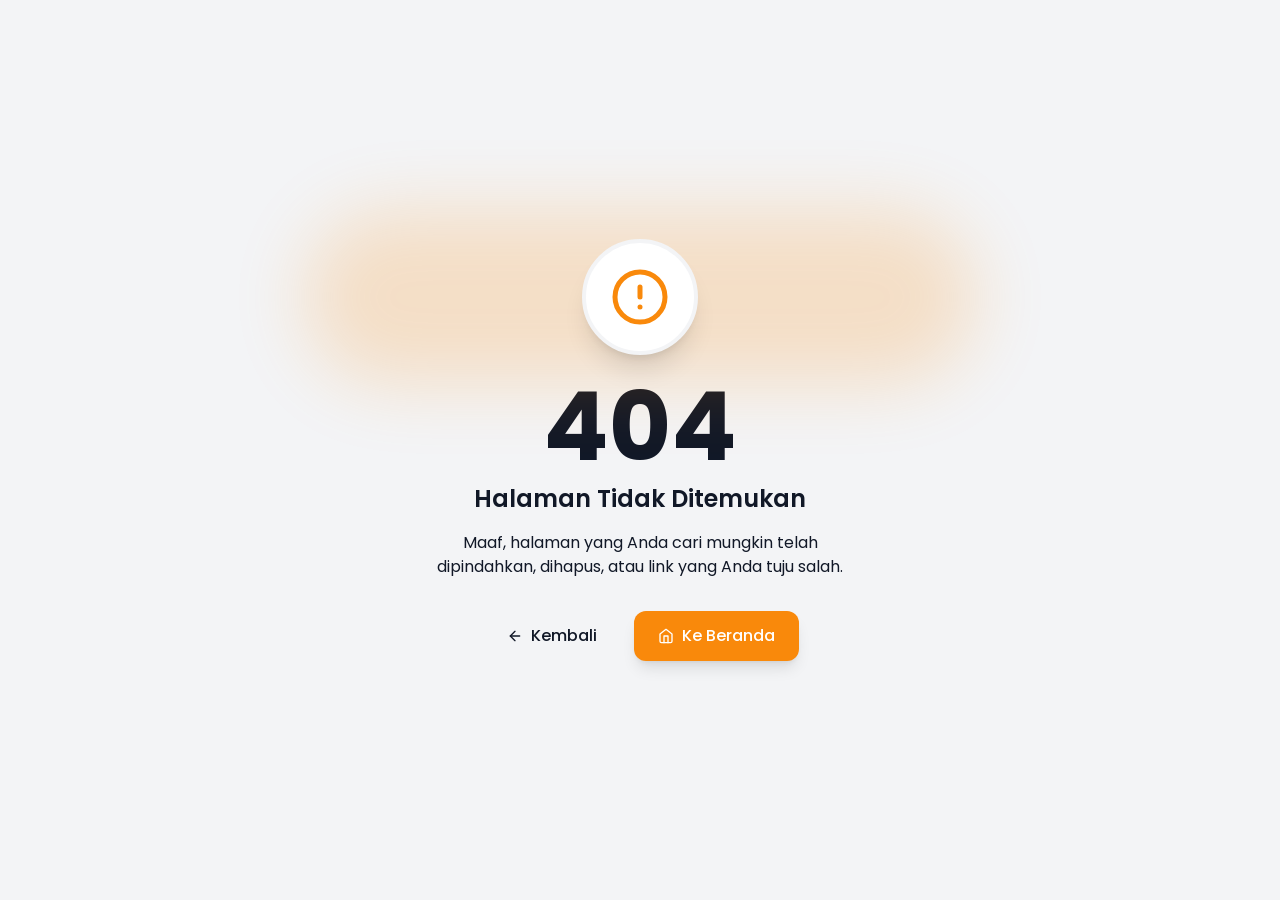
<file: index.html>
<!DOCTYPE html>
<html lang="en">
  <head>
    <meta charset="UTF-8" />
    <link rel="icon" type="image/svg+xml" href="/logo.svg" />
    <meta name="viewport" content="width=device-width, initial-scale=1.0" />
    <title>Aset Faznet</title>
    <script type="module" crossorigin src="/assets/index-B2pGBEc1.js"></script>
    <link rel="stylesheet" crossorigin href="/assets/index-CF3616uo.css">
  </head>
  <body>
    <div id="root"></div>
  </body>
</html>
</file>
<file: assets/index-CF3616uo.css>
@import"https://fonts.googleapis.com/css2?family=Poppins:wght@300;400;500;600;700&display=swap";@layer components;@layer properties{@supports (((-webkit-hyphens:none)) and (not (margin-trim:inline))) or ((-moz-orient:inline) and (not (color:rgb(from red r g b)))){*,:before,:after,::backdrop{--tw-translate-x:0;--tw-translate-y:0;--tw-translate-z:0;--tw-scale-x:1;--tw-scale-y:1;--tw-scale-z:1;--tw-rotate-x:initial;--tw-rotate-y:initial;--tw-rotate-z:initial;--tw-skew-x:initial;--tw-skew-y:initial;--tw-space-y-reverse:0;--tw-space-x-reverse:0;--tw-border-style:solid;--tw-leading:initial;--tw-font-weight:initial;--tw-tracking:initial;--tw-shadow:0 0 #0000;--tw-shadow-color:initial;--tw-shadow-alpha:100%;--tw-inset-shadow:0 0 #0000;--tw-inset-shadow-color:initial;--tw-inset-shadow-alpha:100%;--tw-ring-color:initial;--tw-ring-shadow:0 0 #0000;--tw-inset-ring-color:initial;--tw-inset-ring-shadow:0 0 #0000;--tw-ring-inset:initial;--tw-ring-offset-width:0px;--tw-ring-offset-color:#fff;--tw-ring-offset-shadow:0 0 #0000;--tw-blur:initial;--tw-brightness:initial;--tw-contrast:initial;--tw-grayscale:initial;--tw-hue-rotate:initial;--tw-invert:initial;--tw-opacity:initial;--tw-saturate:initial;--tw-sepia:initial;--tw-drop-shadow:initial;--tw-drop-shadow-color:initial;--tw-drop-shadow-alpha:100%;--tw-drop-shadow-size:initial;--tw-backdrop-blur:initial;--tw-backdrop-brightness:initial;--tw-backdrop-contrast:initial;--tw-backdrop-grayscale:initial;--tw-backdrop-hue-rotate:initial;--tw-backdrop-invert:initial;--tw-backdrop-opacity:initial;--tw-backdrop-saturate:initial;--tw-backdrop-sepia:initial;--tw-duration:initial;--tw-ease:initial}}}@layer theme{:root,:host{--font-sans:ui-sans-serif,system-ui,sans-serif,"Apple Color Emoji","Segoe UI Emoji","Segoe UI Symbol","Noto Color Emoji";--font-mono:ui-monospace,SFMono-Regular,Menlo,Monaco,Consolas,"Liberation Mono","Courier New",monospace;--color-red-500:oklch(63.7% .237 25.331);--color-red-600:oklch(57.7% .245 27.325);--color-amber-500:oklch(76.9% .188 70.08);--color-amber-600:oklch(66.6% .179 58.318);--color-yellow-400:oklch(85.2% .199 91.936);--color-yellow-500:oklch(79.5% .184 86.047);--color-yellow-600:oklch(68.1% .162 75.834);--color-green-500:oklch(72.3% .219 149.579);--color-emerald-500:oklch(69.6% .17 162.48);--color-emerald-600:oklch(59.6% .145 163.225);--color-blue-500:oklch(62.3% .214 259.815);--color-blue-600:oklch(54.6% .245 262.881);--color-purple-500:oklch(62.7% .265 303.9);--color-slate-100:oklch(96.8% .007 247.896);--color-slate-900:oklch(20.8% .042 265.755);--color-gray-200:oklch(92.8% .006 264.531);--color-black:#000;--color-white:#fff;--spacing:.25rem;--container-sm:24rem;--container-md:28rem;--container-3xl:48rem;--container-4xl:56rem;--container-6xl:72rem;--container-7xl:80rem;--text-xs:.75rem;--text-xs--line-height:calc(1/.75);--text-sm:.875rem;--text-sm--line-height:calc(1.25/.875);--text-base:1rem;--text-base--line-height: 1.5 ;--text-lg:1.125rem;--text-lg--line-height:calc(1.75/1.125);--text-xl:1.25rem;--text-xl--line-height:calc(1.75/1.25);--text-2xl:1.5rem;--text-2xl--line-height:calc(2/1.5);--text-3xl:1.875rem;--text-3xl--line-height: 1.2 ;--text-4xl:2.25rem;--text-4xl--line-height:calc(2.5/2.25);--text-6xl:3.75rem;--text-6xl--line-height:1;--text-8xl:6rem;--text-8xl--line-height:1;--font-weight-normal:400;--font-weight-medium:500;--font-weight-semibold:600;--font-weight-bold:700;--font-weight-extrabold:800;--tracking-tight:-.025em;--tracking-wider:.05em;--tracking-widest:.1em;--leading-tight:1.25;--leading-snug:1.375;--leading-relaxed:1.625;--radius-md:.375rem;--radius-lg:.5rem;--radius-xl:.75rem;--radius-2xl:1rem;--radius-3xl:1.5rem;--ease-in-out:cubic-bezier(.4,0,.2,1);--animate-spin:spin 1s linear infinite;--animate-pulse:pulse 2s cubic-bezier(.4,0,.6,1)infinite;--blur-sm:8px;--blur-md:12px;--blur-xl:24px;--default-transition-duration:.15s;--default-transition-timing-function:cubic-bezier(.4,0,.2,1);--default-font-family:var(--font-sans);--default-mono-font-family:var(--font-mono)}}@layer base{*,:after,:before,::backdrop{box-sizing:border-box;border:0 solid;margin:0;padding:0}::file-selector-button{box-sizing:border-box;border:0 solid;margin:0;padding:0}html,:host{-webkit-text-size-adjust:100%;tab-size:4;line-height:1.5;font-family:var(--default-font-family,ui-sans-serif,system-ui,sans-serif,"Apple Color Emoji","Segoe UI Emoji","Segoe UI Symbol","Noto Color Emoji");font-feature-settings:var(--default-font-feature-settings,normal);font-variation-settings:var(--default-font-variation-settings,normal);-webkit-tap-highlight-color:transparent}hr{height:0;color:inherit;border-top-width:1px}abbr:where([title]){-webkit-text-decoration:underline dotted;text-decoration:underline dotted}h1,h2,h3,h4,h5,h6{font-size:inherit;font-weight:inherit}a{color:inherit;-webkit-text-decoration:inherit;text-decoration:inherit}b,strong{font-weight:bolder}code,kbd,samp,pre{font-family:var(--default-mono-font-family,ui-monospace,SFMono-Regular,Menlo,Monaco,Consolas,"Liberation Mono","Courier New",monospace);font-feature-settings:var(--default-mono-font-feature-settings,normal);font-variation-settings:var(--default-mono-font-variation-settings,normal);font-size:1em}small{font-size:80%}sub,sup{vertical-align:baseline;font-size:75%;line-height:0;position:relative}sub{bottom:-.25em}sup{top:-.5em}table{text-indent:0;border-color:inherit;border-collapse:collapse}:-moz-focusring{outline:auto}progress{vertical-align:baseline}summary{display:list-item}ol,ul,menu{list-style:none}img,svg,video,canvas,audio,iframe,embed,object{vertical-align:middle;display:block}img,video{max-width:100%;height:auto}button,input,select,optgroup,textarea{font:inherit;font-feature-settings:inherit;font-variation-settings:inherit;letter-spacing:inherit;color:inherit;opacity:1;background-color:#0000;border-radius:0}::file-selector-button{font:inherit;font-feature-settings:inherit;font-variation-settings:inherit;letter-spacing:inherit;color:inherit;opacity:1;background-color:#0000;border-radius:0}:where(select:is([multiple],[size])) optgroup{font-weight:bolder}:where(select:is([multiple],[size])) optgroup option{padding-inline-start:20px}::file-selector-button{margin-inline-end:4px}::placeholder{opacity:1}@supports (not ((-webkit-appearance:-apple-pay-button))) or (contain-intrinsic-size:1px){::placeholder{color:currentColor}@supports (color:color-mix(in lab,red,red)){::placeholder{color:color-mix(in oklab,currentcolor 50%,transparent)}}}textarea{resize:vertical}::-webkit-search-decoration{-webkit-appearance:none}::-webkit-date-and-time-value{min-height:1lh;text-align:inherit}::-webkit-datetime-edit{display:inline-flex}::-webkit-datetime-edit-fields-wrapper{padding:0}::-webkit-datetime-edit{padding-block:0}::-webkit-datetime-edit-year-field{padding-block:0}::-webkit-datetime-edit-month-field{padding-block:0}::-webkit-datetime-edit-day-field{padding-block:0}::-webkit-datetime-edit-hour-field{padding-block:0}::-webkit-datetime-edit-minute-field{padding-block:0}::-webkit-datetime-edit-second-field{padding-block:0}::-webkit-datetime-edit-millisecond-field{padding-block:0}::-webkit-datetime-edit-meridiem-field{padding-block:0}::-webkit-calendar-picker-indicator{line-height:1}:-moz-ui-invalid{box-shadow:none}button,input:where([type=button],[type=reset],[type=submit]){appearance:button}::file-selector-button{appearance:button}::-webkit-inner-spin-button{height:auto}::-webkit-outer-spin-button{height:auto}[hidden]:where(:not([hidden=until-found])){display:none!important}}@layer utilities{.pointer-events-none{pointer-events:none}.visible{visibility:visible}.sr-only{clip-path:inset(50%);white-space:nowrap;border-width:0;width:1px;height:1px;margin:-1px;padding:0;position:absolute;overflow:hidden}.absolute{position:absolute}.fixed{position:fixed}.relative{position:relative}.sticky{position:sticky}.inset-0{inset:calc(var(--spacing)*0)}.inset-y-0{inset-block:calc(var(--spacing)*0)}.-top-1{top:calc(var(--spacing)*-1)}.top-0{top:calc(var(--spacing)*0)}.top-1{top:calc(var(--spacing)*1)}.top-1\/2{top:50%}.top-2{top:calc(var(--spacing)*2)}.top-6{top:calc(var(--spacing)*6)}.top-16{top:calc(var(--spacing)*16)}.-right-0\.5{right:calc(var(--spacing)*-.5)}.-right-1{right:calc(var(--spacing)*-1)}.right-0{right:calc(var(--spacing)*0)}.right-2{right:calc(var(--spacing)*2)}.right-3{right:calc(var(--spacing)*3)}.right-4{right:calc(var(--spacing)*4)}.right-6{right:calc(var(--spacing)*6)}.-bottom-0\.5{bottom:calc(var(--spacing)*-.5)}.bottom-0{bottom:calc(var(--spacing)*0)}.bottom-8{bottom:calc(var(--spacing)*8)}.left-0{left:calc(var(--spacing)*0)}.left-1{left:calc(var(--spacing)*1)}.left-3{left:calc(var(--spacing)*3)}.left-4{left:calc(var(--spacing)*4)}.z-10{z-index:10}.z-40{z-index:40}.z-50{z-index:50}.z-60{z-index:60}.z-9999{z-index:9999}.order-1{order:1}.order-2{order:2}.col-span-1{grid-column:span 1/span 1}.col-span-12{grid-column:span 12/span 12}.col-span-full{grid-column:1/-1}.mx-auto{margin-inline:auto}.-mt-8{margin-top:calc(var(--spacing)*-8)}.mt-0\.5{margin-top:calc(var(--spacing)*.5)}.mt-1{margin-top:calc(var(--spacing)*1)}.mt-2{margin-top:calc(var(--spacing)*2)}.mt-3{margin-top:calc(var(--spacing)*3)}.mt-4{margin-top:calc(var(--spacing)*4)}.mt-6{margin-top:calc(var(--spacing)*6)}.mt-auto{margin-top:auto}.-mr-8{margin-right:calc(var(--spacing)*-8)}.mr-1{margin-right:calc(var(--spacing)*1)}.mb-0\.5{margin-bottom:calc(var(--spacing)*.5)}.mb-1{margin-bottom:calc(var(--spacing)*1)}.mb-2{margin-bottom:calc(var(--spacing)*2)}.mb-3{margin-bottom:calc(var(--spacing)*3)}.mb-4{margin-bottom:calc(var(--spacing)*4)}.mb-6{margin-bottom:calc(var(--spacing)*6)}.mb-8{margin-bottom:calc(var(--spacing)*8)}.ml-1{margin-left:calc(var(--spacing)*1)}.ml-auto{margin-left:auto}.block{display:block}.flex{display:flex}.grid{display:grid}.hidden{display:none}.inline-block{display:inline-block}.inline-flex{display:inline-flex}.table{display:table}.h-1\.5{height:calc(var(--spacing)*1.5)}.h-2{height:calc(var(--spacing)*2)}.h-3{height:calc(var(--spacing)*3)}.h-3\.5{height:calc(var(--spacing)*3.5)}.h-4{height:calc(var(--spacing)*4)}.h-5{height:calc(var(--spacing)*5)}.h-6{height:calc(var(--spacing)*6)}.h-8{height:calc(var(--spacing)*8)}.h-10{height:calc(var(--spacing)*10)}.h-12{height:calc(var(--spacing)*12)}.h-16{height:calc(var(--spacing)*16)}.h-20{height:calc(var(--spacing)*20)}.h-32{height:calc(var(--spacing)*32)}.h-40{height:calc(var(--spacing)*40)}.h-64{height:calc(var(--spacing)*64)}.h-\[92vh\]{height:92vh}.h-\[calc\(100vh-64px\)\]{height:calc(100vh - 64px)}.h-auto{height:auto}.h-full{height:100%}.h-screen{height:100vh}.max-h-0{max-height:calc(var(--spacing)*0)}.max-h-60{max-height:calc(var(--spacing)*60)}.max-h-96{max-height:calc(var(--spacing)*96)}.max-h-125{max-height:calc(var(--spacing)*125)}.max-h-\[90vh\]{max-height:90vh}.max-h-screen{max-height:100vh}.min-h-15{min-height:calc(var(--spacing)*15)}.min-h-90{min-height:calc(var(--spacing)*90)}.min-h-\[220px\]{min-height:220px}.min-h-full{min-height:100%}.min-h-screen{min-height:100vh}.w-0{width:calc(var(--spacing)*0)}.w-2{width:calc(var(--spacing)*2)}.w-3{width:calc(var(--spacing)*3)}.w-3\.5{width:calc(var(--spacing)*3.5)}.w-4{width:calc(var(--spacing)*4)}.w-5{width:calc(var(--spacing)*5)}.w-6{width:calc(var(--spacing)*6)}.w-8{width:calc(var(--spacing)*8)}.w-10{width:calc(var(--spacing)*10)}.w-11{width:calc(var(--spacing)*11)}.w-12{width:calc(var(--spacing)*12)}.w-16{width:calc(var(--spacing)*16)}.w-20{width:calc(var(--spacing)*20)}.w-32{width:calc(var(--spacing)*32)}.w-64{width:calc(var(--spacing)*64)}.w-full{width:100%}.max-w-3xl{max-width:var(--container-3xl)}.max-w-4xl{max-width:var(--container-4xl)}.max-w-7xl{max-width:var(--container-7xl)}.max-w-md{max-width:var(--container-md)}.max-w-prose{max-width:65ch}.max-w-sm{max-width:var(--container-sm)}.min-w-0{min-width:calc(var(--spacing)*0)}.min-w-\[40px\]{min-width:40px}.flex-1{flex:1}.shrink-0{flex-shrink:0}.grow{flex-grow:1}.translate-x-0{--tw-translate-x:calc(var(--spacing)*0);translate:var(--tw-translate-x)var(--tw-translate-y)}.translate-x-5{--tw-translate-x:calc(var(--spacing)*5);translate:var(--tw-translate-x)var(--tw-translate-y)}.translate-x-full{--tw-translate-x:100%;translate:var(--tw-translate-x)var(--tw-translate-y)}.-translate-y-1\/2{--tw-translate-y: -50% ;translate:var(--tw-translate-x)var(--tw-translate-y)}.translate-y-0{--tw-translate-y:calc(var(--spacing)*0);translate:var(--tw-translate-x)var(--tw-translate-y)}.translate-y-4{--tw-translate-y:calc(var(--spacing)*4);translate:var(--tw-translate-x)var(--tw-translate-y)}.scale-50{--tw-scale-x:50%;--tw-scale-y:50%;--tw-scale-z:50%;scale:var(--tw-scale-x)var(--tw-scale-y)}.scale-90{--tw-scale-x:90%;--tw-scale-y:90%;--tw-scale-z:90%;scale:var(--tw-scale-x)var(--tw-scale-y)}.scale-95{--tw-scale-x:95%;--tw-scale-y:95%;--tw-scale-z:95%;scale:var(--tw-scale-x)var(--tw-scale-y)}.scale-100{--tw-scale-x:100%;--tw-scale-y:100%;--tw-scale-z:100%;scale:var(--tw-scale-x)var(--tw-scale-y)}.scale-110{--tw-scale-x:110%;--tw-scale-y:110%;--tw-scale-z:110%;scale:var(--tw-scale-x)var(--tw-scale-y)}.scale-150{--tw-scale-x:150%;--tw-scale-y:150%;--tw-scale-z:150%;scale:var(--tw-scale-x)var(--tw-scale-y)}.-rotate-12{rotate:-12deg}.rotate-0{rotate:none}.rotate-180{rotate:180deg}.transform{transform:var(--tw-rotate-x,)var(--tw-rotate-y,)var(--tw-rotate-z,)var(--tw-skew-x,)var(--tw-skew-y,)}.animate-pulse{animation:var(--animate-pulse)}.animate-spin{animation:var(--animate-spin)}.cursor-not-allowed{cursor:not-allowed}.cursor-pointer{cursor:pointer}.resize{resize:both}.resize-none{resize:none}.auto-rows-min{grid-auto-rows:min-content}.grid-cols-1{grid-template-columns:repeat(1,minmax(0,1fr))}.grid-cols-2{grid-template-columns:repeat(2,minmax(0,1fr))}.grid-cols-3{grid-template-columns:repeat(3,minmax(0,1fr))}.grid-cols-4{grid-template-columns:repeat(4,minmax(0,1fr))}.flex-col{flex-direction:column}.flex-nowrap{flex-wrap:nowrap}.flex-wrap{flex-wrap:wrap}.items-center{align-items:center}.items-end{align-items:flex-end}.items-start{align-items:flex-start}.items-stretch{align-items:stretch}.justify-between{justify-content:space-between}.justify-center{justify-content:center}.justify-end{justify-content:flex-end}.gap-1{gap:calc(var(--spacing)*1)}.gap-1\.5{gap:calc(var(--spacing)*1.5)}.gap-2{gap:calc(var(--spacing)*2)}.gap-3{gap:calc(var(--spacing)*3)}.gap-4{gap:calc(var(--spacing)*4)}.gap-6{gap:calc(var(--spacing)*6)}.gap-8{gap:calc(var(--spacing)*8)}:where(.space-y-2>:not(:last-child)){--tw-space-y-reverse:0;margin-block-start:calc(calc(var(--spacing)*2)*var(--tw-space-y-reverse));margin-block-end:calc(calc(var(--spacing)*2)*calc(1 - var(--tw-space-y-reverse)))}:where(.space-y-3>:not(:last-child)){--tw-space-y-reverse:0;margin-block-start:calc(calc(var(--spacing)*3)*var(--tw-space-y-reverse));margin-block-end:calc(calc(var(--spacing)*3)*calc(1 - var(--tw-space-y-reverse)))}:where(.space-y-4>:not(:last-child)){--tw-space-y-reverse:0;margin-block-start:calc(calc(var(--spacing)*4)*var(--tw-space-y-reverse));margin-block-end:calc(calc(var(--spacing)*4)*calc(1 - var(--tw-space-y-reverse)))}:where(.space-y-5>:not(:last-child)){--tw-space-y-reverse:0;margin-block-start:calc(calc(var(--spacing)*5)*var(--tw-space-y-reverse));margin-block-end:calc(calc(var(--spacing)*5)*calc(1 - var(--tw-space-y-reverse)))}:where(.space-y-6>:not(:last-child)){--tw-space-y-reverse:0;margin-block-start:calc(calc(var(--spacing)*6)*var(--tw-space-y-reverse));margin-block-end:calc(calc(var(--spacing)*6)*calc(1 - var(--tw-space-y-reverse)))}:where(.space-x-2>:not(:last-child)){--tw-space-x-reverse:0;margin-inline-start:calc(calc(var(--spacing)*2)*var(--tw-space-x-reverse));margin-inline-end:calc(calc(var(--spacing)*2)*calc(1 - var(--tw-space-x-reverse)))}:where(.space-x-2\.5>:not(:last-child)){--tw-space-x-reverse:0;margin-inline-start:calc(calc(var(--spacing)*2.5)*var(--tw-space-x-reverse));margin-inline-end:calc(calc(var(--spacing)*2.5)*calc(1 - var(--tw-space-x-reverse)))}:where(.space-x-3>:not(:last-child)){--tw-space-x-reverse:0;margin-inline-start:calc(calc(var(--spacing)*3)*var(--tw-space-x-reverse));margin-inline-end:calc(calc(var(--spacing)*3)*calc(1 - var(--tw-space-x-reverse)))}.truncate{text-overflow:ellipsis;white-space:nowrap;overflow:hidden}.overflow-hidden{overflow:hidden}.overflow-visible{overflow:visible}.overflow-x-auto{overflow-x:auto}.overflow-x-hidden{overflow-x:hidden}.overflow-y-auto{overflow-y:auto}.rounded{border-radius:.25rem}.rounded-2xl{border-radius:var(--radius-2xl)}.rounded-3xl{border-radius:var(--radius-3xl)}.rounded-full{border-radius:3.40282e38px}.rounded-lg{border-radius:var(--radius-lg)}.rounded-md{border-radius:var(--radius-md)}.rounded-xl{border-radius:var(--radius-xl)}.rounded-t-2xl{border-top-left-radius:var(--radius-2xl);border-top-right-radius:var(--radius-2xl)}.rounded-t-3xl{border-top-left-radius:var(--radius-3xl);border-top-right-radius:var(--radius-3xl)}.rounded-bl-full{border-bottom-left-radius:3.40282e38px}.border{border-style:var(--tw-border-style);border-width:1px}.border-2{border-style:var(--tw-border-style);border-width:2px}.border-4{border-style:var(--tw-border-style);border-width:4px}.border-t{border-top-style:var(--tw-border-style);border-top-width:1px}.border-b{border-bottom-style:var(--tw-border-style);border-bottom-width:1px}.border-dashed{--tw-border-style:dashed;border-style:dashed}.border-\(--auth-bg\){border-color:var(--auth-bg)}.border-\(--auth-border\){border-color:var(--auth-border)}.border-\(--auth-border-checkbox\){border-color:var(--auth-border-checkbox)}.border-\(--auth-border-input\){border-color:var(--auth-border-input)}.border-\(--auth-error-border\){border-color:var(--auth-error-border)}.border-\(--primary\),.border-\(--primary\)\/20{border-color:var(--primary)}@supports (color:color-mix(in lab,red,red)){.border-\(--primary\)\/20{border-color:color-mix(in oklab,var(--primary)20%,transparent)}}.border-amber-500\/20{border-color:#f99c0033}@supports (color:color-mix(in lab,red,red)){.border-amber-500\/20{border-color:color-mix(in oklab,var(--color-amber-500)20%,transparent)}}.border-blue-500\/20{border-color:#3080ff33}@supports (color:color-mix(in lab,red,red)){.border-blue-500\/20{border-color:color-mix(in oklab,var(--color-blue-500)20%,transparent)}}.border-emerald-500\/20{border-color:#00bb7f33}@supports (color:color-mix(in lab,red,red)){.border-emerald-500\/20{border-color:color-mix(in oklab,var(--color-emerald-500)20%,transparent)}}.border-green-500\/30{border-color:#00c7584d}@supports (color:color-mix(in lab,red,red)){.border-green-500\/30{border-color:color-mix(in oklab,var(--color-green-500)30%,transparent)}}.border-red-500\/20{border-color:#fb2c3633}@supports (color:color-mix(in lab,red,red)){.border-red-500\/20{border-color:color-mix(in oklab,var(--color-red-500)20%,transparent)}}.border-red-500\/30{border-color:#fb2c364d}@supports (color:color-mix(in lab,red,red)){.border-red-500\/30{border-color:color-mix(in oklab,var(--color-red-500)30%,transparent)}}.border-white{border-color:var(--color-white)}.border-white\/20{border-color:#fff3}@supports (color:color-mix(in lab,red,red)){.border-white\/20{border-color:color-mix(in oklab,var(--color-white)20%,transparent)}}.border-white\/30{border-color:#ffffff4d}@supports (color:color-mix(in lab,red,red)){.border-white\/30{border-color:color-mix(in oklab,var(--color-white)30%,transparent)}}.border-yellow-500\/30{border-color:#edb2004d}@supports (color:color-mix(in lab,red,red)){.border-yellow-500\/30{border-color:color-mix(in oklab,var(--color-yellow-500)30%,transparent)}}.border-t-transparent{border-top-color:#0000}.border-t-white{border-top-color:var(--color-white)}.bg-\(--auth-badge-bg\){background-color:var(--auth-badge-bg)}.bg-\(--auth-banner-bg\){background-color:var(--auth-banner-bg)}.bg-\(--auth-bg\){background-color:var(--auth-bg)}.bg-\(--auth-border\){background-color:var(--auth-border)}.bg-\(--auth-button-bg\){background-color:var(--auth-button-bg)}.bg-\(--auth-card-bg\){background-color:var(--auth-card-bg)}.bg-\(--auth-error-bg\){background-color:var(--auth-error-bg)}.bg-\(--auth-input-bg\){background-color:var(--auth-input-bg)}.bg-\(--auth-logo-card-bg\){background-color:var(--auth-logo-card-bg)}.bg-\(--gray-300\){background-color:var(--gray-300)}.bg-\(--primary\),.bg-\(--primary\)\/5{background-color:var(--primary)}@supports (color:color-mix(in lab,red,red)){.bg-\(--primary\)\/5{background-color:color-mix(in oklab,var(--primary)5%,transparent)}}.bg-\(--primary\)\/10{background-color:var(--primary)}@supports (color:color-mix(in lab,red,red)){.bg-\(--primary\)\/10{background-color:color-mix(in oklab,var(--primary)10%,transparent)}}.bg-\(--white\){background-color:var(--white)}.bg-amber-500{background-color:var(--color-amber-500)}.bg-amber-500\/10{background-color:#f99c001a}@supports (color:color-mix(in lab,red,red)){.bg-amber-500\/10{background-color:color-mix(in oklab,var(--color-amber-500)10%,transparent)}}.bg-black\/50{background-color:#00000080}@supports (color:color-mix(in lab,red,red)){.bg-black\/50{background-color:color-mix(in oklab,var(--color-black)50%,transparent)}}.bg-blue-500{background-color:var(--color-blue-500)}.bg-blue-500\/10{background-color:#3080ff1a}@supports (color:color-mix(in lab,red,red)){.bg-blue-500\/10{background-color:color-mix(in oklab,var(--color-blue-500)10%,transparent)}}.bg-emerald-500{background-color:var(--color-emerald-500)}.bg-emerald-500\/10{background-color:#00bb7f1a}@supports (color:color-mix(in lab,red,red)){.bg-emerald-500\/10{background-color:color-mix(in oklab,var(--color-emerald-500)10%,transparent)}}.bg-green-500\/10{background-color:#00c7581a}@supports (color:color-mix(in lab,red,red)){.bg-green-500\/10{background-color:color-mix(in oklab,var(--color-green-500)10%,transparent)}}.bg-purple-500\/10{background-color:#ac4bff1a}@supports (color:color-mix(in lab,red,red)){.bg-purple-500\/10{background-color:color-mix(in oklab,var(--color-purple-500)10%,transparent)}}.bg-red-500{background-color:var(--color-red-500)}.bg-red-500\/10{background-color:#fb2c361a}@supports (color:color-mix(in lab,red,red)){.bg-red-500\/10{background-color:color-mix(in oklab,var(--color-red-500)10%,transparent)}}.bg-slate-100{background-color:var(--color-slate-100)}.bg-slate-900\/40{background-color:#0f172b66}@supports (color:color-mix(in lab,red,red)){.bg-slate-900\/40{background-color:color-mix(in oklab,var(--color-slate-900)40%,transparent)}}.bg-white{background-color:var(--color-white)}.bg-white\/10{background-color:#ffffff1a}@supports (color:color-mix(in lab,red,red)){.bg-white\/10{background-color:color-mix(in oklab,var(--color-white)10%,transparent)}}.bg-yellow-500\/10{background-color:#edb2001a}@supports (color:color-mix(in lab,red,red)){.bg-yellow-500\/10{background-color:color-mix(in oklab,var(--color-yellow-500)10%,transparent)}}.object-contain{object-fit:contain}.object-cover{object-fit:cover}.object-center{object-position:center}.p-0{padding:calc(var(--spacing)*0)}.p-1{padding:calc(var(--spacing)*1)}.p-1\.5{padding:calc(var(--spacing)*1.5)}.p-2{padding:calc(var(--spacing)*2)}.p-2\.5{padding:calc(var(--spacing)*2.5)}.p-3{padding:calc(var(--spacing)*3)}.p-4{padding:calc(var(--spacing)*4)}.p-5{padding:calc(var(--spacing)*5)}.p-6{padding:calc(var(--spacing)*6)}.p-8{padding:calc(var(--spacing)*8)}.px-2{padding-inline:calc(var(--spacing)*2)}.px-2\.5{padding-inline:calc(var(--spacing)*2.5)}.px-3{padding-inline:calc(var(--spacing)*3)}.px-4{padding-inline:calc(var(--spacing)*4)}.px-5{padding-inline:calc(var(--spacing)*5)}.px-6{padding-inline:calc(var(--spacing)*6)}.py-0\.5{padding-block:calc(var(--spacing)*.5)}.py-1{padding-block:calc(var(--spacing)*1)}.py-1\.5{padding-block:calc(var(--spacing)*1.5)}.py-2{padding-block:calc(var(--spacing)*2)}.py-2\.5{padding-block:calc(var(--spacing)*2.5)}.py-3{padding-block:calc(var(--spacing)*3)}.py-3\.5{padding-block:calc(var(--spacing)*3.5)}.py-4{padding-block:calc(var(--spacing)*4)}.py-20{padding-block:calc(var(--spacing)*20)}.py-\[11px\]{padding-block:11px}.pt-2{padding-top:calc(var(--spacing)*2)}.pt-3{padding-top:calc(var(--spacing)*3)}.pt-4{padding-top:calc(var(--spacing)*4)}.pt-6{padding-top:calc(var(--spacing)*6)}.pr-1{padding-right:calc(var(--spacing)*1)}.pr-4{padding-right:calc(var(--spacing)*4)}.pr-12{padding-right:calc(var(--spacing)*12)}.pb-2{padding-bottom:calc(var(--spacing)*2)}.pb-3{padding-bottom:calc(var(--spacing)*3)}.pb-4{padding-bottom:calc(var(--spacing)*4)}.pl-2{padding-left:calc(var(--spacing)*2)}.pl-4{padding-left:calc(var(--spacing)*4)}.pl-10{padding-left:calc(var(--spacing)*10)}.pl-11{padding-left:calc(var(--spacing)*11)}.pl-12{padding-left:calc(var(--spacing)*12)}.text-center{text-align:center}.text-left{text-align:left}.text-2xl{font-size:var(--text-2xl);line-height:var(--tw-leading,var(--text-2xl--line-height))}.text-3xl{font-size:var(--text-3xl);line-height:var(--tw-leading,var(--text-3xl--line-height))}.text-6xl{font-size:var(--text-6xl);line-height:var(--tw-leading,var(--text-6xl--line-height))}.text-8xl{font-size:var(--text-8xl);line-height:var(--tw-leading,var(--text-8xl--line-height))}.text-base{font-size:var(--text-base);line-height:var(--tw-leading,var(--text-base--line-height))}.text-lg{font-size:var(--text-lg);line-height:var(--tw-leading,var(--text-lg--line-height))}.text-sm{font-size:var(--text-sm);line-height:var(--tw-leading,var(--text-sm--line-height))}.text-xl{font-size:var(--text-xl);line-height:var(--tw-leading,var(--text-xl--line-height))}.text-xs{font-size:var(--text-xs);line-height:var(--tw-leading,var(--text-xs--line-height))}.text-\[10px\]{font-size:10px}.text-\[16px\]{font-size:16px}.text-\[17px\]{font-size:17px}.text-\[19px\]{font-size:19px}.text-\[20px\]{font-size:20px}.leading-none{--tw-leading:1;line-height:1}.leading-relaxed{--tw-leading:var(--leading-relaxed);line-height:var(--leading-relaxed)}.leading-snug{--tw-leading:var(--leading-snug);line-height:var(--leading-snug)}.leading-tight{--tw-leading:var(--leading-tight);line-height:var(--leading-tight)}.font-bold{--tw-font-weight:var(--font-weight-bold);font-weight:var(--font-weight-bold)}.font-extrabold{--tw-font-weight:var(--font-weight-extrabold);font-weight:var(--font-weight-extrabold)}.font-medium{--tw-font-weight:var(--font-weight-medium);font-weight:var(--font-weight-medium)}.font-normal{--tw-font-weight:var(--font-weight-normal);font-weight:var(--font-weight-normal)}.font-semibold{--tw-font-weight:var(--font-weight-semibold);font-weight:var(--font-weight-semibold)}.tracking-tight{--tw-tracking:var(--tracking-tight);letter-spacing:var(--tracking-tight)}.tracking-wider{--tw-tracking:var(--tracking-wider);letter-spacing:var(--tracking-wider)}.tracking-widest{--tw-tracking:var(--tracking-widest);letter-spacing:var(--tracking-widest)}.whitespace-nowrap{white-space:nowrap}.whitespace-pre-line{white-space:pre-line}.text-\(--auth-error-text\){color:var(--auth-error-text)}.text-\(--auth-text-light\){color:var(--auth-text-light)}.text-\(--auth-text-muted\){color:var(--auth-text-muted)}.text-\(--auth-text-primary\){color:var(--auth-text-primary)}.text-\(--auth-text-secondary\){color:var(--auth-text-secondary)}.text-\(--gray-200\){color:var(--gray-200)}.text-\(--primary\){color:var(--primary)}.text-\(--secondary\){color:var(--secondary)}.text-\(--text-primary\){color:var(--text-primary)}.text-\(--text-secondary\){color:var(--text-secondary)}.text-\(--white\){color:var(--white)}.text-amber-500{color:var(--color-amber-500)}.text-blue-500{color:var(--color-blue-500)}.text-emerald-500{color:var(--color-emerald-500)}.text-emerald-600{color:var(--color-emerald-600)}.text-green-500{color:var(--color-green-500)}.text-purple-500{color:var(--color-purple-500)}.text-red-500{color:var(--color-red-500)}.text-red-600{color:var(--color-red-600)}.text-white{color:var(--color-white)}.text-yellow-600{color:var(--color-yellow-600)}.capitalize{text-transform:capitalize}.uppercase{text-transform:uppercase}.italic{font-style:italic}.placeholder-\(--auth-text-muted\)::placeholder{color:var(--auth-text-muted)}.opacity-0{opacity:0}.opacity-20{opacity:.2}.opacity-50{opacity:.5}.opacity-60{opacity:.6}.opacity-100{opacity:1}.shadow-\(--primary\)\/20{--tw-shadow-alpha:20%;--tw-shadow:var(--primary);box-shadow:var(--tw-inset-shadow),var(--tw-inset-ring-shadow),var(--tw-ring-offset-shadow),var(--tw-ring-shadow),var(--tw-shadow)}.shadow{--tw-shadow:0 1px 3px 0 var(--tw-shadow-color,#0000001a),0 1px 2px -1px var(--tw-shadow-color,#0000001a);box-shadow:var(--tw-inset-shadow),var(--tw-inset-ring-shadow),var(--tw-ring-offset-shadow),var(--tw-ring-shadow),var(--tw-shadow)}.shadow-2xl{--tw-shadow:0 25px 50px -12px var(--tw-shadow-color,#00000040);box-shadow:var(--tw-inset-shadow),var(--tw-inset-ring-shadow),var(--tw-ring-offset-shadow),var(--tw-ring-shadow),var(--tw-shadow)}.shadow-lg{--tw-shadow:0 10px 15px -3px var(--tw-shadow-color,#0000001a),0 4px 6px -4px var(--tw-shadow-color,#0000001a);box-shadow:var(--tw-inset-shadow),var(--tw-inset-ring-shadow),var(--tw-ring-offset-shadow),var(--tw-ring-shadow),var(--tw-shadow)}.shadow-md{--tw-shadow:0 4px 6px -1px var(--tw-shadow-color,#0000001a),0 2px 4px -2px var(--tw-shadow-color,#0000001a);box-shadow:var(--tw-inset-shadow),var(--tw-inset-ring-shadow),var(--tw-ring-offset-shadow),var(--tw-ring-shadow),var(--tw-shadow)}.shadow-sm{--tw-shadow:0 1px 3px 0 var(--tw-shadow-color,#0000001a),0 1px 2px -1px var(--tw-shadow-color,#0000001a);box-shadow:var(--tw-inset-shadow),var(--tw-inset-ring-shadow),var(--tw-ring-offset-shadow),var(--tw-ring-shadow),var(--tw-shadow)}.shadow-xl{--tw-shadow:0 20px 25px -5px var(--tw-shadow-color,#0000001a),0 8px 10px -6px var(--tw-shadow-color,#0000001a);box-shadow:var(--tw-inset-shadow),var(--tw-inset-ring-shadow),var(--tw-ring-offset-shadow),var(--tw-ring-shadow),var(--tw-shadow)}.shadow-amber-500\/20{--tw-shadow-color:#f99c0033}@supports (color:color-mix(in lab,red,red)){.shadow-amber-500\/20{--tw-shadow-color:color-mix(in oklab,color-mix(in oklab,var(--color-amber-500)20%,transparent)var(--tw-shadow-alpha),transparent)}}.shadow-blue-500\/20{--tw-shadow-color:#3080ff33}@supports (color:color-mix(in lab,red,red)){.shadow-blue-500\/20{--tw-shadow-color:color-mix(in oklab,color-mix(in oklab,var(--color-blue-500)20%,transparent)var(--tw-shadow-alpha),transparent)}}.shadow-emerald-500\/20{--tw-shadow-color:#00bb7f33}@supports (color:color-mix(in lab,red,red)){.shadow-emerald-500\/20{--tw-shadow-color:color-mix(in oklab,color-mix(in oklab,var(--color-emerald-500)20%,transparent)var(--tw-shadow-alpha),transparent)}}.shadow-gray-200\/50{--tw-shadow-color:#e5e7eb80}@supports (color:color-mix(in lab,red,red)){.shadow-gray-200\/50{--tw-shadow-color:color-mix(in oklab,color-mix(in oklab,var(--color-gray-200)50%,transparent)var(--tw-shadow-alpha),transparent)}}.shadow-red-500\/20{--tw-shadow-color:#fb2c3633}@supports (color:color-mix(in lab,red,red)){.shadow-red-500\/20{--tw-shadow-color:color-mix(in oklab,color-mix(in oklab,var(--color-red-500)20%,transparent)var(--tw-shadow-alpha),transparent)}}.shadow-yellow-500\/20{--tw-shadow-color:#edb20033}@supports (color:color-mix(in lab,red,red)){.shadow-yellow-500\/20{--tw-shadow-color:color-mix(in oklab,color-mix(in oklab,var(--color-yellow-500)20%,transparent)var(--tw-shadow-alpha),transparent)}}.blur-xl{--tw-blur:blur(var(--blur-xl));filter:var(--tw-blur,)var(--tw-brightness,)var(--tw-contrast,)var(--tw-grayscale,)var(--tw-hue-rotate,)var(--tw-invert,)var(--tw-saturate,)var(--tw-sepia,)var(--tw-drop-shadow,)}.filter{filter:var(--tw-blur,)var(--tw-brightness,)var(--tw-contrast,)var(--tw-grayscale,)var(--tw-hue-rotate,)var(--tw-invert,)var(--tw-saturate,)var(--tw-sepia,)var(--tw-drop-shadow,)}.backdrop-blur-md{--tw-backdrop-blur:blur(var(--blur-md));-webkit-backdrop-filter:var(--tw-backdrop-blur,)var(--tw-backdrop-brightness,)var(--tw-backdrop-contrast,)var(--tw-backdrop-grayscale,)var(--tw-backdrop-hue-rotate,)var(--tw-backdrop-invert,)var(--tw-backdrop-opacity,)var(--tw-backdrop-saturate,)var(--tw-backdrop-sepia,);backdrop-filter:var(--tw-backdrop-blur,)var(--tw-backdrop-brightness,)var(--tw-backdrop-contrast,)var(--tw-backdrop-grayscale,)var(--tw-backdrop-hue-rotate,)var(--tw-backdrop-invert,)var(--tw-backdrop-opacity,)var(--tw-backdrop-saturate,)var(--tw-backdrop-sepia,)}.backdrop-blur-sm{--tw-backdrop-blur:blur(var(--blur-sm));-webkit-backdrop-filter:var(--tw-backdrop-blur,)var(--tw-backdrop-brightness,)var(--tw-backdrop-contrast,)var(--tw-backdrop-grayscale,)var(--tw-backdrop-hue-rotate,)var(--tw-backdrop-invert,)var(--tw-backdrop-opacity,)var(--tw-backdrop-saturate,)var(--tw-backdrop-sepia,);backdrop-filter:var(--tw-backdrop-blur,)var(--tw-backdrop-brightness,)var(--tw-backdrop-contrast,)var(--tw-backdrop-grayscale,)var(--tw-backdrop-hue-rotate,)var(--tw-backdrop-invert,)var(--tw-backdrop-opacity,)var(--tw-backdrop-saturate,)var(--tw-backdrop-sepia,)}.transition{transition-property:color,background-color,border-color,outline-color,text-decoration-color,fill,stroke,--tw-gradient-from,--tw-gradient-via,--tw-gradient-to,opacity,box-shadow,transform,translate,scale,rotate,filter,-webkit-backdrop-filter,backdrop-filter,display,content-visibility,overlay,pointer-events;transition-timing-function:var(--tw-ease,var(--default-transition-timing-function));transition-duration:var(--tw-duration,var(--default-transition-duration))}.transition-all{transition-property:all;transition-timing-function:var(--tw-ease,var(--default-transition-timing-function));transition-duration:var(--tw-duration,var(--default-transition-duration))}.transition-colors{transition-property:color,background-color,border-color,outline-color,text-decoration-color,fill,stroke,--tw-gradient-from,--tw-gradient-via,--tw-gradient-to;transition-timing-function:var(--tw-ease,var(--default-transition-timing-function));transition-duration:var(--tw-duration,var(--default-transition-duration))}.transition-opacity{transition-property:opacity;transition-timing-function:var(--tw-ease,var(--default-transition-timing-function));transition-duration:var(--tw-duration,var(--default-transition-duration))}.transition-transform{transition-property:transform,translate,scale,rotate;transition-timing-function:var(--tw-ease,var(--default-transition-timing-function));transition-duration:var(--tw-duration,var(--default-transition-duration))}.duration-200{--tw-duration:.2s;transition-duration:.2s}.duration-300{--tw-duration:.3s;transition-duration:.3s}.duration-400{--tw-duration:.4s;transition-duration:.4s}.duration-500{--tw-duration:.5s;transition-duration:.5s}.duration-700{--tw-duration:.7s;transition-duration:.7s}.ease-in-out{--tw-ease:var(--ease-in-out);transition-timing-function:var(--ease-in-out)}.ease-linear{--tw-ease:linear;transition-timing-function:linear}.select-none{-webkit-user-select:none;user-select:none}.group-focus-within\:text-\(--secondary\):is(:where(.group):focus-within *){color:var(--secondary)}@media(hover:hover){.group-hover\:-translate-x-1:is(:where(.group):hover *){--tw-translate-x:calc(var(--spacing)*-1);translate:var(--tw-translate-x)var(--tw-translate-y)}.group-hover\:text-\(--auth-text-dark\):is(:where(.group):hover *){color:var(--auth-text-dark)}}.placeholder\:text-\(--auth-text-muted\)::placeholder{color:var(--auth-text-muted)}@media(hover:hover){.hover\:-translate-y-0\.5:hover{--tw-translate-y:calc(var(--spacing)*-.5);translate:var(--tw-translate-x)var(--tw-translate-y)}.hover\:scale-105:hover{--tw-scale-x:105%;--tw-scale-y:105%;--tw-scale-z:105%;scale:var(--tw-scale-x)var(--tw-scale-y)}.hover\:scale-\[1\.01\]:hover{scale:1.01}.hover\:border-\(--primary\)\/30:hover{border-color:var(--primary)}@supports (color:color-mix(in lab,red,red)){.hover\:border-\(--primary\)\/30:hover{border-color:color-mix(in oklab,var(--primary)30%,transparent)}}.hover\:border-\(--primary\)\/50:hover{border-color:var(--primary)}@supports (color:color-mix(in lab,red,red)){.hover\:border-\(--primary\)\/50:hover{border-color:color-mix(in oklab,var(--primary)50%,transparent)}}.hover\:bg-\(--auth-bg\):hover{background-color:var(--auth-bg)}.hover\:bg-\(--auth-border\):hover{background-color:var(--auth-border)}.hover\:bg-\(--auth-button-hover\):hover{background-color:var(--auth-button-hover)}.hover\:bg-\(--auth-hover\):hover{background-color:var(--auth-hover)}.hover\:bg-\(--auth-hover-bg\):hover{background-color:var(--auth-hover-bg)}.hover\:bg-\(--primary\)\/20:hover{background-color:var(--primary)}@supports (color:color-mix(in lab,red,red)){.hover\:bg-\(--primary\)\/20:hover{background-color:color-mix(in oklab,var(--primary)20%,transparent)}}.hover\:bg-\(--primary-600\):hover{background-color:var(--primary-600)}.hover\:bg-\(--primary-hover\):hover{background-color:var(--primary-hover)}.hover\:bg-amber-600:hover{background-color:var(--color-amber-600)}.hover\:bg-blue-500\/10:hover{background-color:#3080ff1a}@supports (color:color-mix(in lab,red,red)){.hover\:bg-blue-500\/10:hover{background-color:color-mix(in oklab,var(--color-blue-500)10%,transparent)}}.hover\:bg-blue-600:hover{background-color:var(--color-blue-600)}.hover\:bg-emerald-500\/10:hover{background-color:#00bb7f1a}@supports (color:color-mix(in lab,red,red)){.hover\:bg-emerald-500\/10:hover{background-color:color-mix(in oklab,var(--color-emerald-500)10%,transparent)}}.hover\:bg-emerald-500\/20:hover{background-color:#00bb7f33}@supports (color:color-mix(in lab,red,red)){.hover\:bg-emerald-500\/20:hover{background-color:color-mix(in oklab,var(--color-emerald-500)20%,transparent)}}.hover\:bg-emerald-600:hover{background-color:var(--color-emerald-600)}.hover\:bg-red-500\/10:hover{background-color:#fb2c361a}@supports (color:color-mix(in lab,red,red)){.hover\:bg-red-500\/10:hover{background-color:color-mix(in oklab,var(--color-red-500)10%,transparent)}}.hover\:bg-red-500\/20:hover{background-color:#fb2c3633}@supports (color:color-mix(in lab,red,red)){.hover\:bg-red-500\/20:hover{background-color:color-mix(in oklab,var(--color-red-500)20%,transparent)}}.hover\:bg-red-600:hover{background-color:var(--color-red-600)}.hover\:text-\(--auth-text-primary\):hover{color:var(--auth-text-primary)}.hover\:text-\(--danger\):hover{color:var(--danger)}.hover\:text-\(--secondary\):hover{color:var(--secondary)}.hover\:text-red-500:hover{color:var(--color-red-500)}.hover\:shadow-\(--primary\)\/40:hover{--tw-shadow-alpha:40%;--tw-shadow:var(--primary);box-shadow:var(--tw-inset-shadow),var(--tw-inset-ring-shadow),var(--tw-ring-offset-shadow),var(--tw-ring-shadow),var(--tw-shadow)}.hover\:shadow-lg:hover{--tw-shadow:0 10px 15px -3px var(--tw-shadow-color,#0000001a),0 4px 6px -4px var(--tw-shadow-color,#0000001a);box-shadow:var(--tw-inset-shadow),var(--tw-inset-ring-shadow),var(--tw-ring-offset-shadow),var(--tw-ring-shadow),var(--tw-shadow)}.hover\:shadow-md:hover{--tw-shadow:0 4px 6px -1px var(--tw-shadow-color,#0000001a),0 2px 4px -2px var(--tw-shadow-color,#0000001a);box-shadow:var(--tw-inset-shadow),var(--tw-inset-ring-shadow),var(--tw-ring-offset-shadow),var(--tw-ring-shadow),var(--tw-shadow)}}.focus\:border-\(--primary\):focus{border-color:var(--primary)}.focus\:ring-2:focus{--tw-ring-shadow:var(--tw-ring-inset,)0 0 0 calc(2px + var(--tw-ring-offset-width))var(--tw-ring-color,currentcolor);box-shadow:var(--tw-inset-shadow),var(--tw-inset-ring-shadow),var(--tw-ring-offset-shadow),var(--tw-ring-shadow),var(--tw-shadow)}.focus\:ring-\(--primary\):focus,.focus\:ring-\(--primary\)\/20:focus{--tw-ring-color:var(--primary)}@supports (color:color-mix(in lab,red,red)){.focus\:ring-\(--primary\)\/20:focus{--tw-ring-color:color-mix(in oklab,var(--primary)20%,transparent)}}.focus\:ring-\(--primary\)\/50:focus{--tw-ring-color:var(--primary)}@supports (color:color-mix(in lab,red,red)){.focus\:ring-\(--primary\)\/50:focus{--tw-ring-color:color-mix(in oklab,var(--primary)50%,transparent)}}.focus\:outline-none:focus{--tw-outline-style:none;outline-style:none}.active\:scale-95:active{--tw-scale-x:95%;--tw-scale-y:95%;--tw-scale-z:95%;scale:var(--tw-scale-x)var(--tw-scale-y)}.active\:scale-\[0\.99\]:active{scale:.99}.disabled\:cursor-not-allowed:disabled{cursor:not-allowed}.disabled\:opacity-50:disabled{opacity:.5}.disabled\:opacity-60:disabled{opacity:.6}@media(min-width:40rem){.sm\:mt-1{margin-top:calc(var(--spacing)*1)}.sm\:mt-6{margin-top:calc(var(--spacing)*6)}.sm\:mb-4{margin-bottom:calc(var(--spacing)*4)}.sm\:mb-6{margin-bottom:calc(var(--spacing)*6)}.sm\:block{display:block}.sm\:flex{display:flex}.sm\:grid{display:grid}.sm\:hidden{display:none}.sm\:inline{display:inline}.sm\:inline-flex{display:inline-flex}.sm\:h-4{height:calc(var(--spacing)*4)}.sm\:h-5{height:calc(var(--spacing)*5)}.sm\:h-6{height:calc(var(--spacing)*6)}.sm\:h-12{height:calc(var(--spacing)*12)}.sm\:max-h-\[95vh\]{max-height:95vh}.sm\:w-4{width:calc(var(--spacing)*4)}.sm\:w-5{width:calc(var(--spacing)*5)}.sm\:w-6{width:calc(var(--spacing)*6)}.sm\:w-12{width:calc(var(--spacing)*12)}.sm\:w-auto{width:auto}.sm\:max-w-4xl{max-width:var(--container-4xl)}.sm\:scale-100{--tw-scale-x:100%;--tw-scale-y:100%;--tw-scale-z:100%;scale:var(--tw-scale-x)var(--tw-scale-y)}.sm\:grid-cols-3{grid-template-columns:repeat(3,minmax(0,1fr))}.sm\:grid-cols-4{grid-template-columns:repeat(4,minmax(0,1fr))}.sm\:flex-row{flex-direction:row}.sm\:items-center{align-items:center}.sm\:justify-end{justify-content:flex-end}.sm\:gap-3{gap:calc(var(--spacing)*3)}.sm\:gap-4{gap:calc(var(--spacing)*4)}.sm\:gap-6{gap:calc(var(--spacing)*6)}:where(.sm\:space-y-5>:not(:last-child)){--tw-space-y-reverse:0;margin-block-start:calc(calc(var(--spacing)*5)*var(--tw-space-y-reverse));margin-block-end:calc(calc(var(--spacing)*5)*calc(1 - var(--tw-space-y-reverse)))}:where(.sm\:space-y-6>:not(:last-child)){--tw-space-y-reverse:0;margin-block-start:calc(calc(var(--spacing)*6)*var(--tw-space-y-reverse));margin-block-end:calc(calc(var(--spacing)*6)*calc(1 - var(--tw-space-y-reverse)))}.sm\:rounded-2xl{border-radius:var(--radius-2xl)}.sm\:p-3{padding:calc(var(--spacing)*3)}.sm\:p-4{padding:calc(var(--spacing)*4)}.sm\:p-5{padding:calc(var(--spacing)*5)}.sm\:p-6{padding:calc(var(--spacing)*6)}.sm\:p-8{padding:calc(var(--spacing)*8)}.sm\:p-10{padding:calc(var(--spacing)*10)}.sm\:px-4{padding-inline:calc(var(--spacing)*4)}.sm\:px-6{padding-inline:calc(var(--spacing)*6)}.sm\:py-3{padding-block:calc(var(--spacing)*3)}.sm\:py-3\.5{padding-block:calc(var(--spacing)*3.5)}.sm\:pt-4{padding-top:calc(var(--spacing)*4)}.sm\:pt-6{padding-top:calc(var(--spacing)*6)}.sm\:pr-2{padding-right:calc(var(--spacing)*2)}.sm\:pb-4{padding-bottom:calc(var(--spacing)*4)}.sm\:pb-5{padding-bottom:calc(var(--spacing)*5)}.sm\:pb-6{padding-bottom:calc(var(--spacing)*6)}.sm\:text-2xl{font-size:var(--text-2xl);line-height:var(--tw-leading,var(--text-2xl--line-height))}.sm\:text-3xl{font-size:var(--text-3xl);line-height:var(--tw-leading,var(--text-3xl--line-height))}.sm\:text-base{font-size:var(--text-base);line-height:var(--tw-leading,var(--text-base--line-height))}.sm\:text-lg{font-size:var(--text-lg);line-height:var(--tw-leading,var(--text-lg--line-height))}.sm\:text-sm{font-size:var(--text-sm);line-height:var(--tw-leading,var(--text-sm--line-height))}.sm\:text-xl{font-size:var(--text-xl);line-height:var(--tw-leading,var(--text-xl--line-height))}.sm\:text-xs{font-size:var(--text-xs);line-height:var(--tw-leading,var(--text-xs--line-height))}}@media(min-width:48rem){.md\:right-6{right:calc(var(--spacing)*6)}.md\:left-6{left:calc(var(--spacing)*6)}.md\:order-1{order:1}.md\:order-2{order:2}.md\:col-span-1{grid-column:span 1/span 1}.md\:col-span-2{grid-column:span 2/span 2}.md\:col-span-3{grid-column:span 3/span 3}.md\:col-span-4{grid-column:span 4/span 4}.md\:col-span-8{grid-column:span 8/span 8}.md\:mb-1{margin-bottom:calc(var(--spacing)*1)}.md\:block{display:block}.md\:flex{display:flex}.md\:grid{display:grid}.md\:hidden{display:none}.md\:h-5{height:calc(var(--spacing)*5)}.md\:h-12{height:calc(var(--spacing)*12)}.md\:h-auto{height:auto}.md\:max-h-none{max-height:none}.md\:w-5{width:calc(var(--spacing)*5)}.md\:w-12{width:calc(var(--spacing)*12)}.md\:w-auto{width:auto}.md\:max-w-6xl{max-width:var(--container-6xl)}.md\:max-w-md{max-width:var(--container-md)}.md\:min-w-\[140px\]{min-width:140px}.md\:min-w-\[160px\]{min-width:160px}.md\:grid-cols-2{grid-template-columns:repeat(2,minmax(0,1fr))}.md\:grid-cols-4{grid-template-columns:repeat(4,minmax(0,1fr))}.md\:grid-cols-12{grid-template-columns:repeat(12,minmax(0,1fr))}.md\:flex-row{flex-direction:row}.md\:items-center{align-items:center}.md\:justify-between{justify-content:space-between}.md\:gap-3{gap:calc(var(--spacing)*3)}.md\:gap-4{gap:calc(var(--spacing)*4)}.md\:gap-6{gap:calc(var(--spacing)*6)}.md\:gap-16{gap:calc(var(--spacing)*16)}:where(.md\:space-x-4>:not(:last-child)){--tw-space-x-reverse:0;margin-inline-start:calc(calc(var(--spacing)*4)*var(--tw-space-x-reverse));margin-inline-end:calc(calc(var(--spacing)*4)*calc(1 - var(--tw-space-x-reverse)))}.md\:overflow-visible{overflow:visible}.md\:border-t-0{border-top-style:var(--tw-border-style);border-top-width:0}.md\:border-transparent{border-color:#0000}.md\:p-2\.5{padding:calc(var(--spacing)*2.5)}.md\:p-4{padding:calc(var(--spacing)*4)}.md\:p-6{padding:calc(var(--spacing)*6)}.md\:p-8{padding:calc(var(--spacing)*8)}.md\:p-10{padding:calc(var(--spacing)*10)}.md\:px-5{padding-inline:calc(var(--spacing)*5)}.md\:py-3{padding-block:calc(var(--spacing)*3)}.md\:pt-0{padding-top:calc(var(--spacing)*0)}.md\:text-left{text-align:left}.md\:text-2xl{font-size:var(--text-2xl);line-height:var(--tw-leading,var(--text-2xl--line-height))}.md\:text-3xl{font-size:var(--text-3xl);line-height:var(--tw-leading,var(--text-3xl--line-height))}.md\:text-4xl{font-size:var(--text-4xl);line-height:var(--tw-leading,var(--text-4xl--line-height))}.md\:text-base{font-size:var(--text-base);line-height:var(--tw-leading,var(--text-base--line-height))}.md\:text-sm{font-size:var(--text-sm);line-height:var(--tw-leading,var(--text-sm--line-height))}.md\:text-xl{font-size:var(--text-xl);line-height:var(--tw-leading,var(--text-xl--line-height))}.md\:text-xs{font-size:var(--text-xs);line-height:var(--tw-leading,var(--text-xs--line-height))}.md\:opacity-100{opacity:1}}@media(min-width:64rem){.lg\:pointer-events-auto{pointer-events:auto}.lg\:sticky{position:sticky}.lg\:right-auto{right:auto}.lg\:left-0{left:calc(var(--spacing)*0)}.lg\:col-span-2{grid-column:span 2/span 2}.lg\:col-span-3{grid-column:span 3/span 3}.lg\:col-span-4{grid-column:span 4/span 4}.lg\:col-span-5{grid-column:span 5/span 5}.lg\:col-span-7{grid-column:span 7/span 7}.lg\:col-span-8{grid-column:span 8/span 8}.lg\:mt-6{margin-top:calc(var(--spacing)*6)}.lg\:mr-3{margin-right:calc(var(--spacing)*3)}.lg\:block{display:block}.lg\:hidden{display:none}.lg\:inline{display:inline}.lg\:h-6{height:calc(var(--spacing)*6)}.lg\:h-\[calc\(100vh-4rem\)\]{height:calc(100vh - 4rem)}.lg\:max-h-\[calc\(100vh-4rem\)\]{max-height:calc(100vh - 4rem)}.lg\:w-6{width:calc(var(--spacing)*6)}.lg\:w-20{width:calc(var(--spacing)*20)}.lg\:w-56{width:calc(var(--spacing)*56)}.lg\:w-60{width:calc(var(--spacing)*60)}.lg\:w-64{width:calc(var(--spacing)*64)}.lg\:w-96{width:calc(var(--spacing)*96)}.lg\:w-auto{width:auto}.lg\:flex-none{flex:none}.lg\:-translate-x-3{--tw-translate-x:calc(var(--spacing)*-3);translate:var(--tw-translate-x)var(--tw-translate-y)}.lg\:translate-x-0{--tw-translate-x:calc(var(--spacing)*0);translate:var(--tw-translate-x)var(--tw-translate-y)}.lg\:cursor-default{cursor:default}.lg\:grid-cols-2{grid-template-columns:repeat(2,minmax(0,1fr))}.lg\:grid-cols-3{grid-template-columns:repeat(3,minmax(0,1fr))}.lg\:grid-cols-12{grid-template-columns:repeat(12,minmax(0,1fr))}.lg\:flex-col{flex-direction:column}.lg\:flex-row{flex-direction:row}.lg\:justify-start{justify-content:flex-start}.lg\:gap-3{gap:calc(var(--spacing)*3)}.lg\:gap-4{gap:calc(var(--spacing)*4)}.lg\:gap-12{gap:calc(var(--spacing)*12)}:where(.lg\:space-y-6>:not(:last-child)){--tw-space-y-reverse:0;margin-block-start:calc(calc(var(--spacing)*6)*var(--tw-space-y-reverse));margin-block-end:calc(calc(var(--spacing)*6)*calc(1 - var(--tw-space-y-reverse)))}.lg\:overflow-x-visible{overflow-x:visible}.lg\:rounded-t-3xl{border-top-left-radius:var(--radius-3xl);border-top-right-radius:var(--radius-3xl)}.lg\:bg-\(--auth-bg\){background-color:var(--auth-bg)}.lg\:bg-\(--auth-card-bg\){background-color:var(--auth-card-bg)}.lg\:p-3{padding:calc(var(--spacing)*3)}.lg\:p-6{padding:calc(var(--spacing)*6)}.lg\:p-8{padding:calc(var(--spacing)*8)}.lg\:px-7\.5{padding-inline:calc(var(--spacing)*7.5)}.lg\:py-3{padding-block:calc(var(--spacing)*3)}.lg\:py-4{padding-block:calc(var(--spacing)*4)}.lg\:pr-8{padding-right:calc(var(--spacing)*8)}.lg\:text-2xl{font-size:var(--text-2xl);line-height:var(--tw-leading,var(--text-2xl--line-height))}.lg\:text-4xl{font-size:var(--text-4xl);line-height:var(--tw-leading,var(--text-4xl--line-height))}.lg\:whitespace-normal{white-space:normal}.lg\:opacity-0{opacity:0}.lg\:opacity-100{opacity:1}@media(hover:hover){.lg\:group-hover\:opacity-100:is(:where(.group):hover *){opacity:1}}}@media(min-width:80rem){.xl\:container{width:100%}@media(min-width:40rem){.xl\:container{max-width:40rem}}@media(min-width:48rem){.xl\:container{max-width:48rem}}@media(min-width:64rem){.xl\:container{max-width:64rem}}.xl\:container{max-width:80rem}@media(min-width:96rem){.xl\:container{max-width:96rem}}.xl\:w-70{width:calc(var(--spacing)*70)}}@media(prefers-color-scheme:dark){.dark\:text-yellow-400{color:var(--color-yellow-400)}}}:root{--font-sans:"Poppins",ui-sans-serif,system-ui,-apple-system,"Segoe UI",Roboto,"Helvetica Neue",Arial;--primary:#f9890b;--primary-600:#e67608;--secondary:#323232;--secondary-600:#2b2b2b;--secondary-rgb:50,50,50;--bg:#f3f4f6;--form-bg:#fff;--input-bg:#f9fafb;--muted:#6b7280;--text:#111827;--success:#10b981;--danger:#ef4444;--white:#fff;--gray-50:#f9fafb;--gray-100:#f3f4f6;--gray-200:#e5e7eb;--gray-300:#d1d5db;--gray-400:#9ca3af;--gray-500:#6b7280;--gray-700:#374151;--gray-900:#111827;--red-50:#fef2f2;--red-200:#fecaca;--red-700:#b91c1c;--green-400:#4ade80;--yellow-500-20:#eab30833;--auth-bg:var(--gray-100);--auth-card-bg:var(--white);--auth-logo-card-bg:var(--secondary);--auth-banner-bg:var(--primary);--auth-input-bg:var(--gray-50);--auth-button-bg:var(--secondary);--auth-button-hover:var(--secondary-600);--auth-error-bg:var(--red-50);--auth-error-border:var(--red-200);--auth-error-text:var(--red-700);--auth-badge-bg:var(--green-400);--auth-text-primary:var(--gray-900);--auth-text-secondary:var(--gray-500);--auth-text-muted:var(--gray-400);--auth-text-dark:var(--gray-700);--auth-text-light:var(--gray-300);--auth-border:var(--gray-100);--auth-border-input:var(--gray-200);--auth-border-checkbox:var(--gray-300);--auth-hover:var(--gray-50);--auth-border-hover:var(--gray-300);--radius-default:.5rem;--radius-lg:1rem;--container-gap:1rem}html,body,#root{font-family:var(--font-sans);background-color:var(--bg);color:var(--text)}html.dark{--bg:#0b1220;--form-bg:#0f1724;--input-bg:#0b1220;--muted:#9ca3af;--text:#e6eef8;--secondary:#e6eef8;--secondary-rgb:230,238,248;--white:#0b1220;--auth-bg:#242424;--auth-card-bg:#323232;--auth-logo-card-bg:#0b1220;--auth-banner-bg:#0b1220;--auth-input-bg:#323232;--auth-button-bg:#1f2937;--auth-button-hover:#111827;--auth-error-bg:#2b0f0f;--auth-error-border:#4b1010;--auth-error-text:#fca5a5;--auth-text-primary:#e6eef8;--auth-text-secondary:#cbd5e1;--auth-text-muted:#9ca3af;--auth-text-dark:#f3f4f6;--auth-text-light:#94a3b8;--auth-border:#ffffff0a;--auth-border-input:#ffffff0f;--auth-border-checkbox:#ffffff0f;--auth-hover:#ffffff14;--auth-border-hover:#ffffff0f}.hover-bg-auth:hover{background-color:var(--auth-hover)!important;box-shadow:0 6px 18px rgba(var(--secondary-rgb),.06)!important}.hover-border-auth:hover{border-color:var(--auth-border-hover)!important}.app-sidebar a:hover,.app-sidebar button:hover,.app-sidebar .group:hover{background-color:var(--auth-hover);border-color:var(--auth-border-hover);box-shadow:0 6px 18px rgba(var(--secondary-rgb),.06)}.bg-primary{background-color:var(--primary)!important}.bg-primary:hover{background-color:var(--primary-600)!important}.text-primary{color:var(--primary)!important}.bg-secondary{background-color:var(--secondary)!important}.text-secondary{color:var(--secondary)!important}.bg-form{background-color:var(--form-bg)!important}.input-bg{background-color:var(--input-bg)!important}.text-muted{color:var(--muted)!important}.text-dark{color:var(--text)!important}.shadow-primary{box-shadow:0 10px 30px #fecb4c1f!important}.btn-rounded{border-radius:var(--radius-lg)!important}.btn{transition:all .12s}.btn-secondary{background-color:var(--secondary)!important;color:#fff!important}.btn-secondary:hover{background-color:var(--secondary-600)!important}.shadow-secondary-soft{box-shadow:0 10px 30px rgba(var(--secondary-rgb),.1)!important}.shadow-secondary-20{box-shadow:0 10px 30px rgba(var(--secondary-rgb),.2)!important}.bg-secondary-5{background-color:rgba(var(--secondary-rgb),.05)!important}.text-secondary-80{color:rgba(var(--secondary-rgb),.8)!important}.text-secondary-60{color:rgba(var(--secondary-rgb),.6)!important}.bg-primary-90{background-color:#fecb4ce6!important}.input-custom{border-radius:var(--radius-default)!important;outline:none!important}.input-custom:focus{box-shadow:0 0 0 6px rgba(var(--secondary-rgb),.1)!important;border-color:var(--secondary)!important}.checkbox-secondary:focus{box-shadow:0 0 0 6px rgba(var(--secondary-rgb),.3)!important;border-color:var(--secondary)!important}.link-secondary:hover{color:rgba(var(--secondary-rgb),.8)!important}.hover-text-secondary:hover{color:var(--secondary)!important}.overlay-secondary{background-color:rgba(var(--secondary-rgb),.7)!important}@media(min-width:768px){.overlay-secondary{background-color:rgba(var(--secondary-rgb),.5)!important}}.overlay-transparent-blur{-webkit-backdrop-filter:blur(4px);backdrop-filter:blur(4px);background-color:#0006}@keyframes slideUp{0%{transform:translateY(100%)}to{transform:translateY(0)}}@keyframes slideDown{0%{transform:translateY(0)}to{transform:translateY(100%)}}.animate-slide-up{animation:.3s ease-out forwards slideUp}.animate-slide-down{animation:.3s ease-in forwards slideDown}@keyframes fadeIn{0%{opacity:0}to{opacity:1}}@keyframes fadeOut{0%{opacity:1}to{opacity:0}}.animate-fade-in{animation:.3s ease-out forwards fadeIn}.animate-fade-out{animation:.3s ease-in forwards fadeOut}.app-sidebar{will-change:width,transform;transition:width .4s cubic-bezier(.4,0,.2,1),transform .4s cubic-bezier(.4,0,.2,1)}html,body,#root{overflow-x:clip}.invisible{visibility:hidden}.flex:has(.app-sidebar){transition:all .4s cubic-bezier(.4,0,.2,1)}@keyframes sidebarContentIn{0%{opacity:0;transform:translate(-10px)}to{opacity:1;transform:translate(0)}}.animate-sidebar-content-in{animation:.4s ease-out forwards sidebarContentIn}@keyframes iconIn{0%{opacity:0;transform:scale(.8)}to{opacity:1;transform:scale(1)}}@keyframes textIn{0%{opacity:0;transform:translate(-10px)}to{opacity:1;transform:translate(0)}}.animate-icon-in{animation:.3s ease-out forwards iconIn}.animate-text-in{opacity:0;animation:.4s ease-out .15s forwards textIn}::-webkit-scrollbar{width:12px;height:12px}::-webkit-scrollbar-track{background:var(--gray-100);border-radius:10px}html.dark ::-webkit-scrollbar-track{background:#ffffff0d}::-webkit-scrollbar-thumb{background:linear-gradient(180deg,var(--primary)0%,var(--primary-600)100%);border:2px solid var(--gray-100);border-radius:10px;transition:all .3s}html.dark ::-webkit-scrollbar-thumb{border-color:#ffffff0d}::-webkit-scrollbar-thumb:hover{background:linear-gradient(180deg,var(--primary-600)0%,#d66a07 100%);border-color:var(--gray-200);box-shadow:0 0 10px #f9890b4d}html.dark ::-webkit-scrollbar-thumb:hover{border-color:#ffffff1a;box-shadow:0 0 10px #f9890b80}::-webkit-scrollbar-thumb:active{background:var(--primary-600)}*{scrollbar-width:thin;scrollbar-color:var(--primary)var(--gray-100)}html.dark *{scrollbar-color:var(--primary)#ffffff0d}html{scroll-behavior:smooth}@property --tw-translate-x{syntax:"*";inherits:false;initial-value:0}@property --tw-translate-y{syntax:"*";inherits:false;initial-value:0}@property --tw-translate-z{syntax:"*";inherits:false;initial-value:0}@property --tw-scale-x{syntax:"*";inherits:false;initial-value:1}@property --tw-scale-y{syntax:"*";inherits:false;initial-value:1}@property --tw-scale-z{syntax:"*";inherits:false;initial-value:1}@property --tw-rotate-x{syntax:"*";inherits:false}@property --tw-rotate-y{syntax:"*";inherits:false}@property --tw-rotate-z{syntax:"*";inherits:false}@property --tw-skew-x{syntax:"*";inherits:false}@property --tw-skew-y{syntax:"*";inherits:false}@property --tw-space-y-reverse{syntax:"*";inherits:false;initial-value:0}@property --tw-space-x-reverse{syntax:"*";inherits:false;initial-value:0}@property --tw-border-style{syntax:"*";inherits:false;initial-value:solid}@property --tw-leading{syntax:"*";inherits:false}@property --tw-font-weight{syntax:"*";inherits:false}@property --tw-tracking{syntax:"*";inherits:false}@property --tw-shadow{syntax:"*";inherits:false;initial-value:0 0 #0000}@property --tw-shadow-color{syntax:"*";inherits:false}@property --tw-shadow-alpha{syntax:"<percentage>";inherits:false;initial-value:100%}@property --tw-inset-shadow{syntax:"*";inherits:false;initial-value:0 0 #0000}@property --tw-inset-shadow-color{syntax:"*";inherits:false}@property --tw-inset-shadow-alpha{syntax:"<percentage>";inherits:false;initial-value:100%}@property --tw-ring-color{syntax:"*";inherits:false}@property --tw-ring-shadow{syntax:"*";inherits:false;initial-value:0 0 #0000}@property --tw-inset-ring-color{syntax:"*";inherits:false}@property --tw-inset-ring-shadow{syntax:"*";inherits:false;initial-value:0 0 #0000}@property --tw-ring-inset{syntax:"*";inherits:false}@property --tw-ring-offset-width{syntax:"<length>";inherits:false;initial-value:0}@property --tw-ring-offset-color{syntax:"*";inherits:false;initial-value:#fff}@property --tw-ring-offset-shadow{syntax:"*";inherits:false;initial-value:0 0 #0000}@property --tw-blur{syntax:"*";inherits:false}@property --tw-brightness{syntax:"*";inherits:false}@property --tw-contrast{syntax:"*";inherits:false}@property --tw-grayscale{syntax:"*";inherits:false}@property --tw-hue-rotate{syntax:"*";inherits:false}@property --tw-invert{syntax:"*";inherits:false}@property --tw-opacity{syntax:"*";inherits:false}@property --tw-saturate{syntax:"*";inherits:false}@property --tw-sepia{syntax:"*";inherits:false}@property --tw-drop-shadow{syntax:"*";inherits:false}@property --tw-drop-shadow-color{syntax:"*";inherits:false}@property --tw-drop-shadow-alpha{syntax:"<percentage>";inherits:false;initial-value:100%}@property --tw-drop-shadow-size{syntax:"*";inherits:false}@property --tw-backdrop-blur{syntax:"*";inherits:false}@property --tw-backdrop-brightness{syntax:"*";inherits:false}@property --tw-backdrop-contrast{syntax:"*";inherits:false}@property --tw-backdrop-grayscale{syntax:"*";inherits:false}@property --tw-backdrop-hue-rotate{syntax:"*";inherits:false}@property --tw-backdrop-invert{syntax:"*";inherits:false}@property --tw-backdrop-opacity{syntax:"*";inherits:false}@property --tw-backdrop-saturate{syntax:"*";inherits:false}@property --tw-backdrop-sepia{syntax:"*";inherits:false}@property --tw-duration{syntax:"*";inherits:false}@property --tw-ease{syntax:"*";inherits:false}@keyframes spin{to{transform:rotate(360deg)}}@keyframes pulse{50%{opacity:.5}}
</file>
